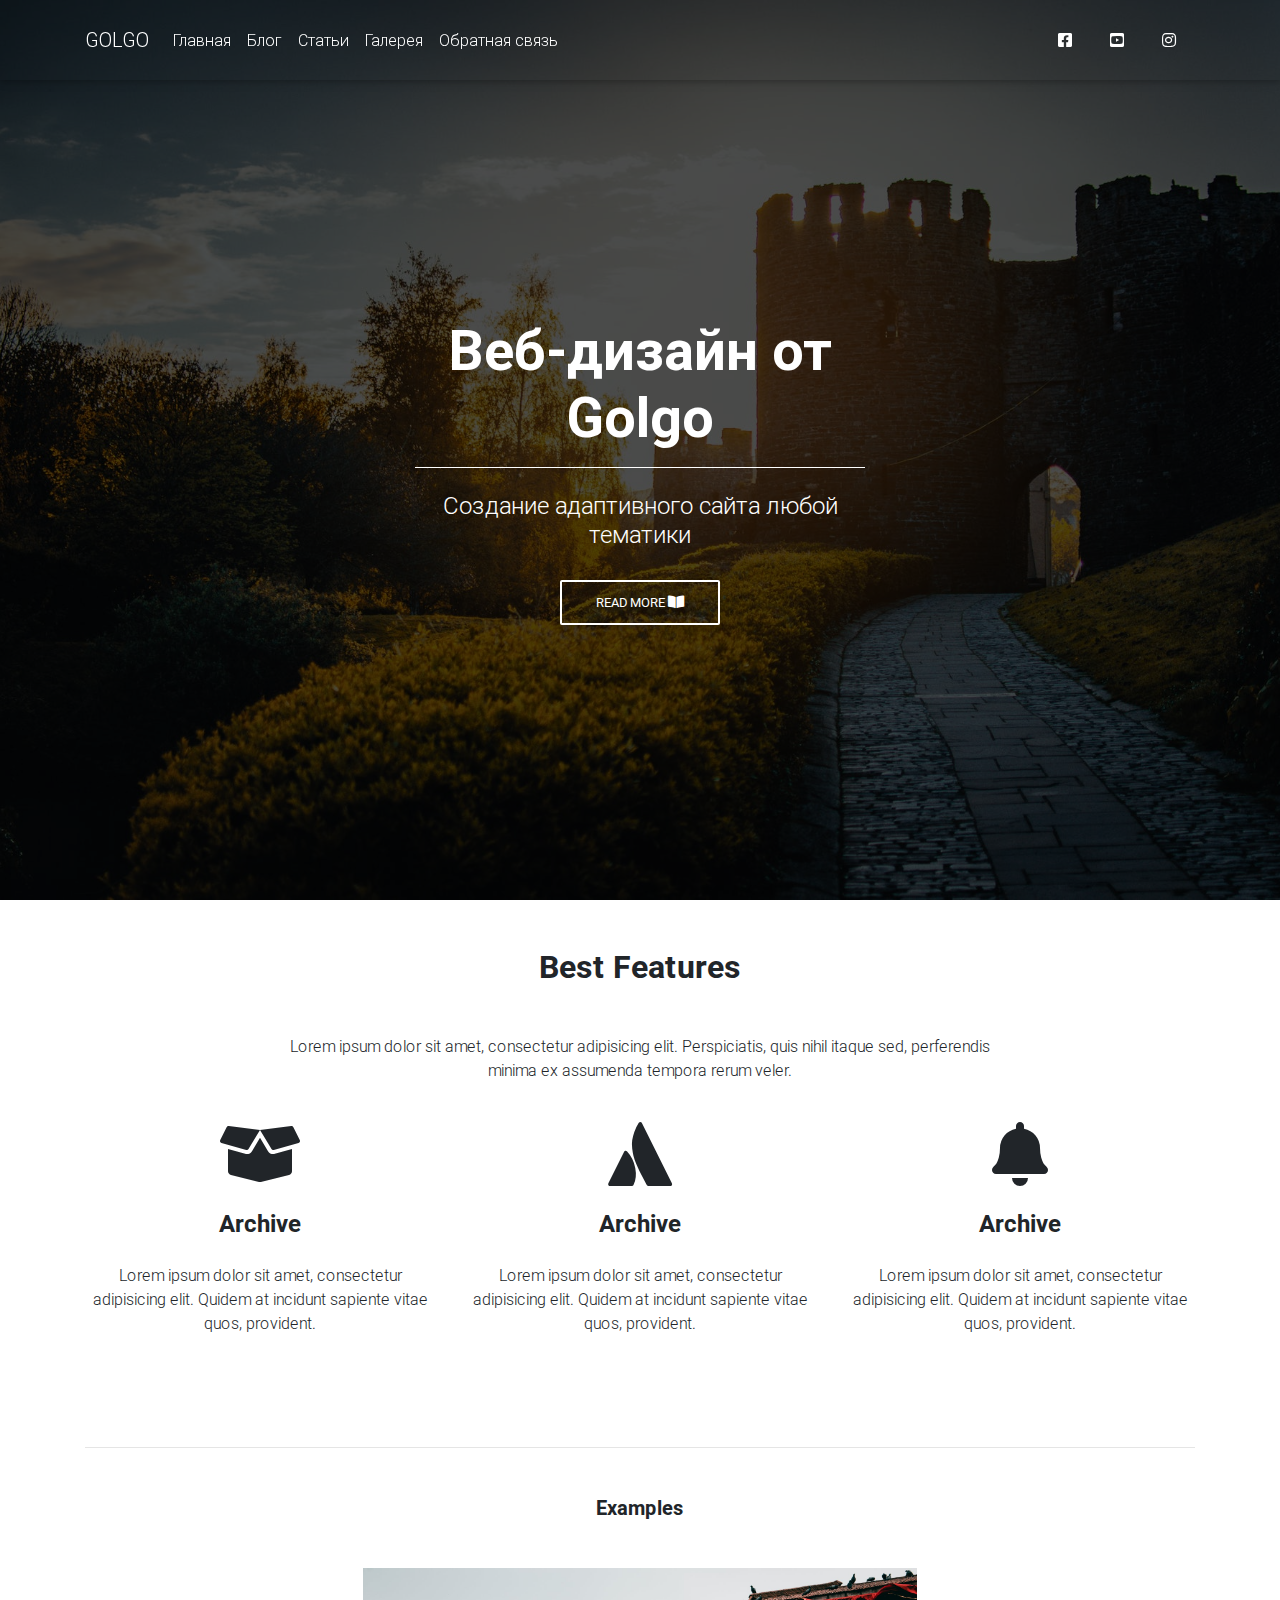
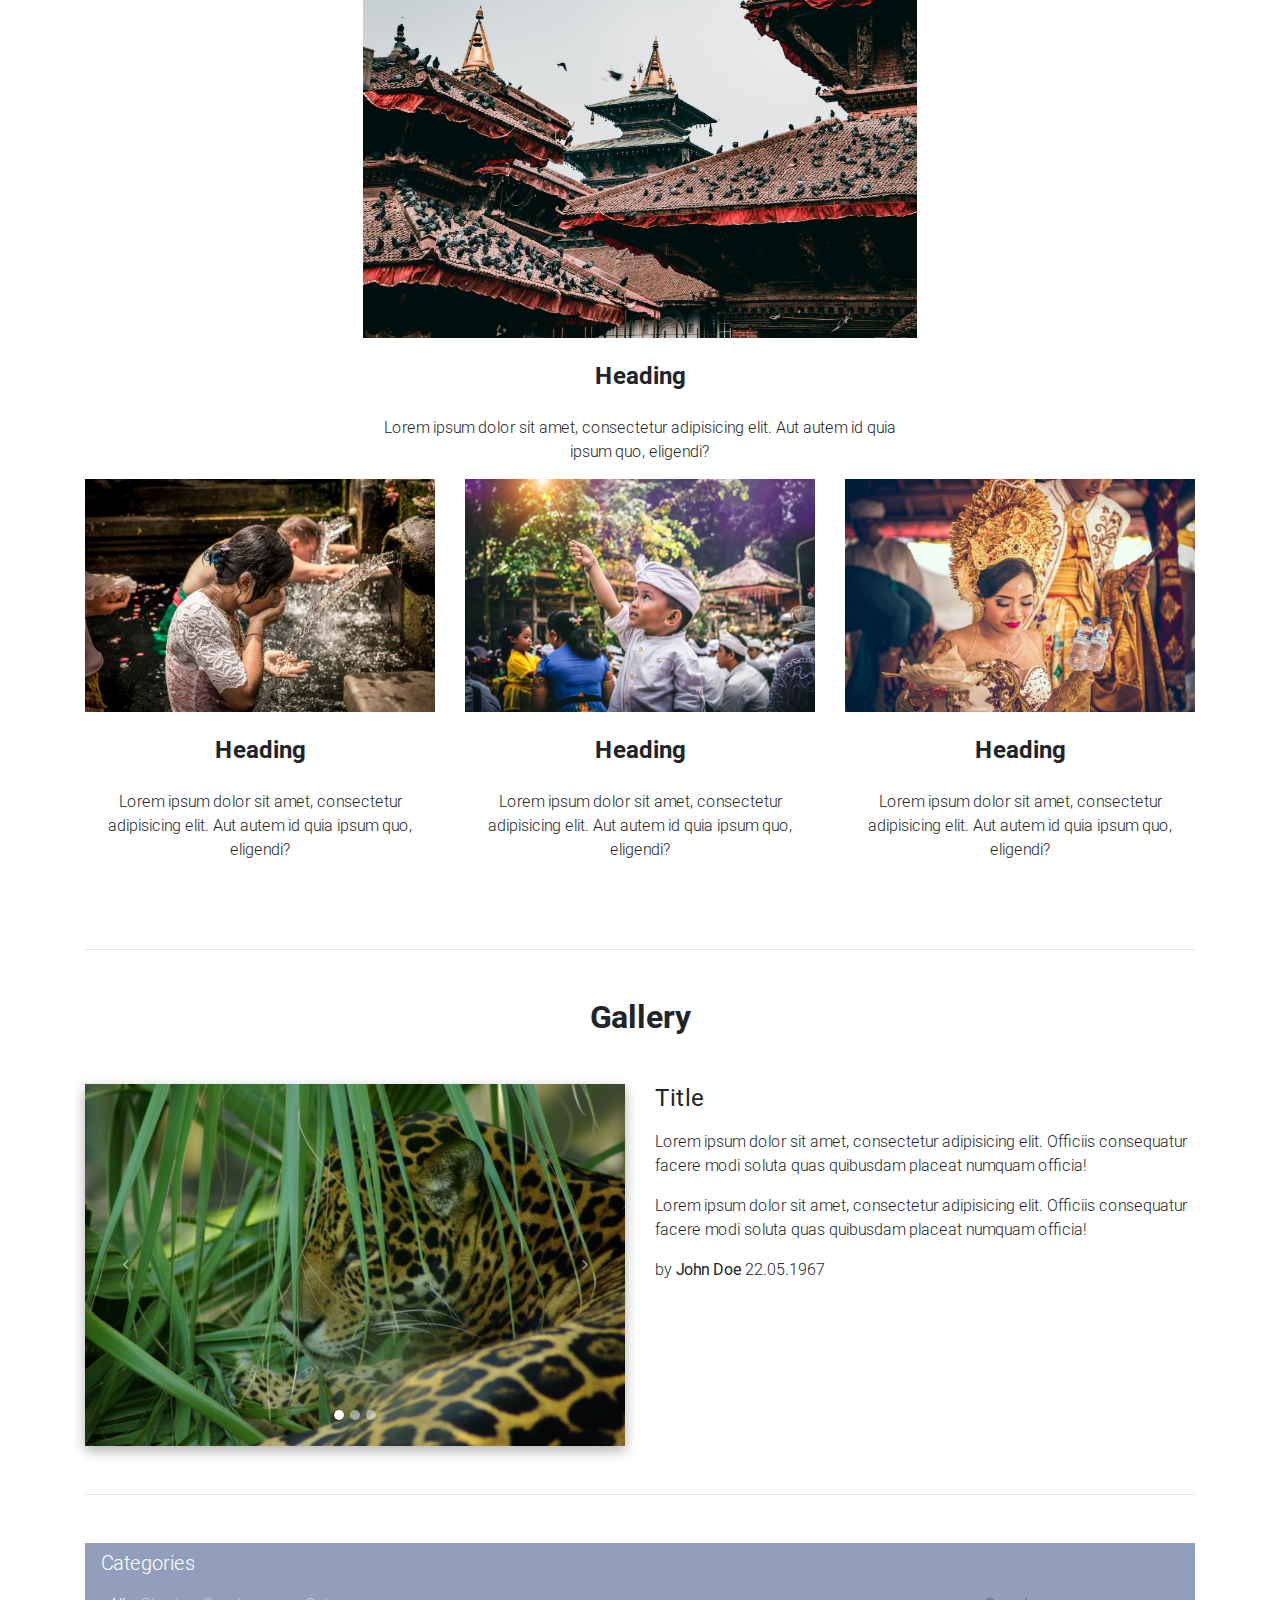
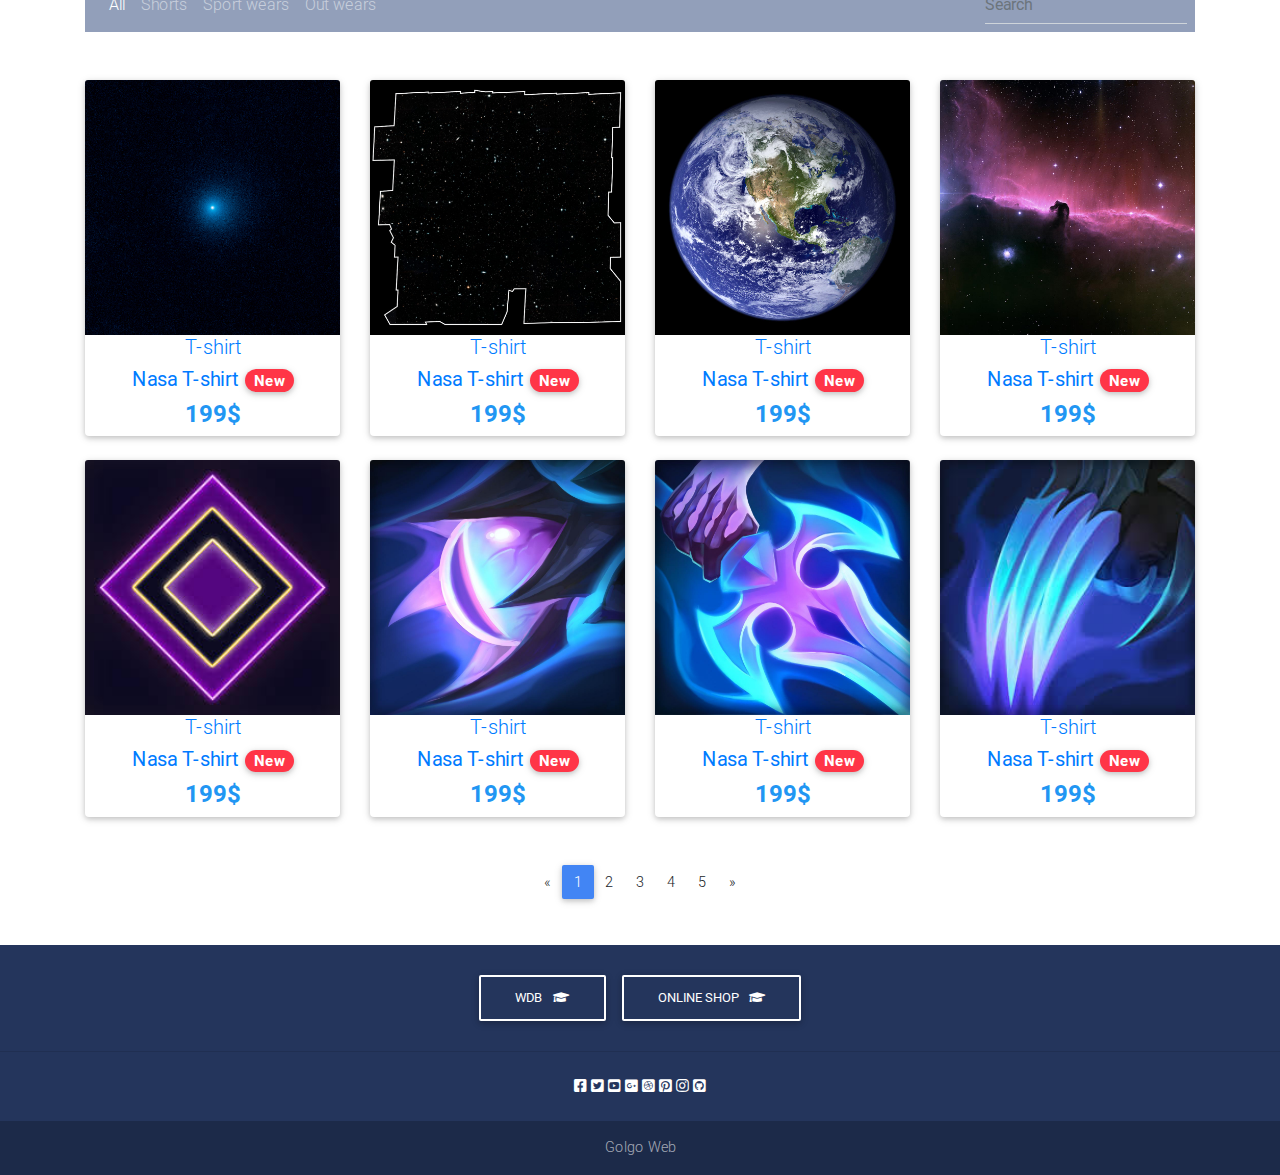
<file: index.html>
<!DOCTYPE html>
<html lang="en">

<head>
  <meta charset="utf-8">
  <meta name="viewport" content="width=device-width, initial-scale=1, shrink-to-fit=no">
  <meta http-equiv="x-ua-compatible" content="ie=edge">
  <title>GOLGO</title>
  <!-- Font Awesome -->
  <link rel="stylesheet" href="https://use.fontawesome.com/releases/v5.8.1/css/all.css">
  <!-- Bootstrap core CSS -->
  <link href="css/bootstrap.min.css" rel="stylesheet">
  <!-- Material Design Bootstrap -->
  <link href="css/mdb.min.css" rel="stylesheet">
  <!-- Your custom styles (optional) -->
  <link href="css/style.css" rel="stylesheet">
</head>

<body>

  <header>

    <!-- Напигация, адаптивное меню, разворачивающееся на маленьких экранах-->
    <nav class="navbar navbar-expand-lg navbar-dark fixed-top scrolling-navbar">
      <div class="container">
        <a href="#" class="navbar-brand">GOLGO</a>

        <button class="navbar-toggler" type="button" data-toggle='collapse' data-target='#basicExampleNav' aria-controls='basicExampleNav'>
          <span class="navbar-toggler-icon" aria-expanded='false' aria-label='Toggle Navigation'>

          </span>
        </button>

        <!-- Навигационные списки-->

        <div class="collapse navbar-collapse" id="basicExampleNav">
          <ul class="navbar-nav mr-auto smooth-scroll">
            <li class="nav-item">
              <a href="#intro" class="nav-link waves-effect waves-light">
                Главная
              </a>
            </li>
            <li class="nav-item">
              <a href="#best-features" class="nav-link waves-effect waves-light">
                Блог
              </a>
            </li>
            <li class="nav-item">
              <a href="#examples" class="nav-link waves-effect waves-light">
                Статьи
              </a>
            </li>
            <li class="nav-item">
              <a href="#gallery" class="nav-link waves-effect waves-light">
                Галерея
              </a>
            </li>
            <li class="nav-item">
              <a href="#contacts" class="nav-link waves-effect waves-light">
                Обратная связь
              </a>
            </li>
          </ul>
          <!-- Иконки социальных сетей-->
          <ul class="navbar-nav nav-flex-icons">
            <li class="nav-item nav-link">
              <a href="#" class="nav-link waves-effect waves-light">
                <i class="fab fa-facebook-square"></i>
              </a>
            </li>
            <li class="nav-item nav-link">
              <a href="#" class="nav-link waves-effect waves-light">
                <i class="fab fa-youtube-square"></i>
              </a>
            </li>
            <li class="nav-item nav-link">
              <a href="#" class="nav-link waves-effect waves-light">
                <i class="fab fa-instagram"></i>
              </a>
            </li>
          </ul>
        </div>


      </div>
    </nav>
    <!-- Тело хэдера, заголовок сайта и описание контента, фон-->
    <div id="intro" class="view">
      <div class="mask rgba-black-strong">
        <div class="container-fluid d-flex align-items-center justify-content-center h-100">
          <div class="row d-flex justify-content-center text-center">
            <div class="col-md-10">
              <h2 class="display-4 font-weight-bold white-text pt-5 mb-2">
                Веб-дизайн от Golgo
              </h2>
              <hr class="hr-light">
              <h4 class="white-text my-4">Создание адаптивного сайта любой тематики</h4>
              <button class="btn btn-outline-white waves-effect waves-light">
                Read more <i class="fas fa-book-open"></i>
              </button>
            </div>
          </div>

        </div>
      </div>
    </div>
  </header>


  <!-- Описание лучших фич с поясняющей фотографией-->
  <main class="mt-5">
    <div class="container">
      <section id="best-features" class="text-center">
        <h2 class="mb-5 font-weight-bold">
          Best Features
        </h2>
        <div class="row d-flex justify-content-center mb-4">
          <div class="col-md-8">
            <p class="gray-text">
              Lorem ipsum dolor sit amet, consectetur adipisicing elit. Perspiciatis, quis nihil itaque sed, perferendis minima ex assumenda tempora rerum veler.
            </p>
          </div>
        </div>
        


        <div class="row">
          <div class="col-md-4 mb-5">
            <i class="fas fa-box-open fa-4x gray-text"></i>
            <h4 class="my-4 font-weight-bold">Archive</h4>
            <p class="gray-text">
              Lorem ipsum dolor sit amet, consectetur adipisicing elit. Quidem at incidunt sapiente vitae quos, provident.
            </p>
          </div>

          <div class="col-md-4 mb-5">
            <i class="fab fa-atlassian fa-4x gray-text"></i>
            <h4 class="my-4 font-weight-bold">Archive</h4>
            <p class="gray-text">
              Lorem ipsum dolor sit amet, consectetur adipisicing elit. Quidem at incidunt sapiente vitae quos, provident.
            </p>
          </div>

          <div class="col-md-4 mb-5">
            <i class="fas fa-bell fa-4x gray-text"></i>
            <h4 class="my-4 font-weight-bold">Archive</h4>
            <p class="gray-text">
              Lorem ipsum dolor sit amet, consectetur adipisicing elit. Quidem at incidunt sapiente vitae quos, provident.
            </p>
          </div>
        </div>
      </section>

      <hr class="my-5">

      <section id="examples" class="text-center">
        <h5 class="mb-5 font-weight-bold">Examples</h5>


        <div class=" mx-auto w-50">
          <div class="view ovelay zoom">
            <img src="img/temple.jpeg" alt="temple" class="img-fluid">
            <div class="mask flex-center"></div>
          </div>


          <h4 class="my-4 font-weight-bold">Heading</h4>
          <p class="gray-text">
            Lorem ipsum dolor sit amet, consectetur adipisicing elit. Aut autem id quia ipsum quo, eligendi?
          </p>
        </div>


        <div class="row">
          <div class="col-lg-4 col-md-12 mb-4">
            <div class="view overlay hoverable">
              <img src="img/girl.jpeg" class="img-fluid " alt="smaple image">
              <div class="mask flex-center rgba-green-slight">
                <p class="white-text"></p>
              </div>
            </div>


            <h4 class="my-4 font-weight-bold">Heading</h4>
            <p class="gray-text">
              Lorem ipsum dolor sit amet, consectetur adipisicing elit. Aut autem id quia ipsum quo, eligendi?
            </p>
          </div>

          <div class="col-lg-4 col-md-12 mb-4">
            <div class="view overlay hoverable">
              <img src="img/boy.jpeg" class="img-fluid " alt="smaple image">
              <div class="mask flex-center rgba-green-slight">
                <p class="white-text"></p>
              </div>
            </div>

            <h4 class="my-4 font-weight-bold">Heading</h4>
            <p class="gray-text">
              Lorem ipsum dolor sit amet, consectetur adipisicing elit. Aut autem id quia ipsum quo, eligendi?
            </p>
          </div>
          

          <div class="col-lg-4 col-md-12 mb-4">
            <div class="view overlay hoverable">
              <img src="img/woman.jpeg" class="img-fluid " alt="smaple image">
              <div class="mask flex-center rgba-green-slight">
                <p class="white-text"></p>
              </div>
            </div>

            <h4 class="my-4 font-weight-bold">Heading</h4>
            <p class="gray-text">
              Lorem ipsum dolor sit amet, consectetur adipisicing elit. Aut autem id quia ipsum quo, eligendi?
            </p>
            
          </div>
        </div>


      </section>

      <hr class="my-5 ">

      <section id="gallery">
        <h2 class="mb-5 font-weight-bold text-center">
          Gallery
        </h2>
        <div class="row mb-5">
          <div class="col-md-6 m-auto">
            <div id="carousel-example-1z" class="carousel slide carousel-fade" data-ride='carousel'>
              <ol class="carousel-indicators">  
                <li class="active" data-target='carousel-example-1z' data-slide-to='0'> </li>
                <li data-target='carousel-example-1z' data-slide-to='1'> </li>
                <li data-target='carousel-example-1z' data-slide-to='2'> </li>
              </ol>

              <div class="carousel-inner z-depth-1-half" role='list-box'> 
                <div class="carousel-item active">
                  <img src="img/jaguar.jpg" alt="" class="display-block w-100">
                </div>

                <div class="carousel-item">
                  <img src="img/wood.jpg" alt="" class="display-block w-100">
                </div>

                <div class="carousel-item">
                  <img src="img/road.jpg" alt="" class="display-block w-100">
                </div>
              </div>


              <a href="#carousel-example-1z" class="carousel-control-prev" role='button' data-slide='prev'>
                <span class="carousel-control-prev-icon" aria-hidden='true'>

                </span>
              </a>

              <a href="#carousel-example-1z" class="carousel-control-next" role='button' data-slide='next'>
                <span class="carousel-control-next-icon" aria-hidden='true'>

                </span>
              </a>


            </div>
          </div>
          <div class="col-md-6">
            <h4 class="mb-3">
              <strong>Title</strong>
            </h4>
            <p>
              Lorem ipsum dolor sit amet, consectetur adipisicing elit. Officiis consequatur facere modi soluta quas quibusdam placeat numquam officia!
            </p>
            <p>
              Lorem ipsum dolor sit amet, consectetur adipisicing elit. Officiis consequatur facere modi soluta quas quibusdam placeat numquam officia!
            </p>
            <p>by <strong><a>John Doe</a> </strong>22.05.1967</p>
          </div>
        </div>
      </section>

      <hr class="mt-5 mb-5">
    </div>
  </main>


  <main>
    <div class="container">
      <nav class="navbar-expand-lg navbar-dark mdb-color lighten-3 mt-3 mb-5">

        <sapn class="navbar-brand ml-3">
          Categories
        </sapn>
        <button class="navbar-toggler" type="button" data-toggle='collapse' data-target='#nextNav' aria-controls='nextNav'>

          <span class="navbar-toggler-icon" aria-expanded='false' aria-label='Toggle Navigation'>
          </span>

        </button>

        <div class="collapse navbar-collapse ml-3" id="nextNav">
          <ul class="navbar-nav mr-auto">

            <li class="nav-item active">
              <a href="#" class="nav-link">All</a>
            </li>

            <li class="nav-item">
              <a href="#" class="nav-link">Shorts</a>
            </li>

            <li class="nav-item">
              <a href="#" class="nav-link">Sport wears</a>
            </li>

            <li class="nav-item">
              <a href="#" class="nav-link">Out wears</a>
            </li>

          </ul>

          <form class="form-inline">
            <div class="md-form my-0">
              <input type="text" class="form-control mr-sm-2" placeholder="Search" aria-label='Search'>
            </div>
          </form> <!-- md-form корректирует форму -->
        </div>

      </nav>

      <section class="text-center mb-4">
        <div class="row wow fadeIn">


          <div class="col-lg-3 col-md-6 mb-4">
            <div class="card">

              <div class="view overlay">
                <img src="img/03.png" alt="space" class="card-img-top">
                <a href="#">
                  <div class="mask rgba-white-slight"></div>
                </a>
              </div>

              <div class="card-bode text-center">
                <a href="#" class="gray-text">
                  <h5>
                    T-shirt
                  </h5>
                </a>


                <h5>
                  <strong>
                    <a href="" class="dark-gray-text">
                      Nasa T-shirt
                      <span class="badge badge-pill danger-color">
                        New
                      </span>
                    </a>
                  </strong>
                </h5>

                <h4 class="font-weight-bold blue-text">
                  <strong>
                    199$
                  </strong>
                </h4>

              </div>

            </div>
          </div>




          <div class="col-lg-3 col-md-6 mb-4">
            <div class="card">

              <div class="view overlay">
                <img src="img/08.png" alt="space" class="card-img-top">
                <a href="#">
                  <div class="mask rgba-white-slight"></div>
                </a>
              </div>

              <div class="card-bode text-center">
                <a href="#" class="gray-text">
                  <h5>
                    T-shirt
                  </h5>
                </a>


                <h5>
                  <strong>
                    <a href="" class="dark-gray-text">
                      Nasa T-shirt
                      <span class="badge badge-pill danger-color">
                        New
                      </span>
                    </a>
                  </strong>
                </h5>

                <h4 class="font-weight-bold blue-text">
                  <strong>
                    199$
                  </strong>
                </h4>

              </div>

            </div>
          </div>




          <div class="col-lg-3 col-md-6 mb-4">
            <div class="card">

              <div class="view overlay">
                <img src="img/01.jpg" alt="space" class="card-img-top">
                <a href="#">
                  <div class="mask rgba-white-slight"></div>
                </a>
              </div>

              <div class="card-bode text-center">
                <a href="#" class="gray-text">
                  <h5>
                    T-shirt
                  </h5>
                </a>


                <h5>
                  <strong>
                    <a href="" class="dark-gray-text">
                      Nasa T-shirt
                      <span class="badge badge-pill danger-color">
                        New
                      </span>
                    </a>
                  </strong>
                </h5>

                <h4 class="font-weight-bold blue-text">
                  <strong>
                    199$
                  </strong>
                </h4>

              </div>

            </div>
          </div>




          <div class="col-lg-3 col-md-6 mb-4">
            <div class="card">

              <div class="view overlay">
                <img src="img/02.jpg" alt="space" class="card-img-top">
                <a href="#">
                  <div class="mask rgba-white-slight"></div>
                </a>
              </div>

              <div class="card-bode text-center">
                <a href="#" class="gray-text">
                  <h5>
                    T-shirt
                  </h5>
                </a>


                <h5>
                  <strong>
                    <a href="" class="dark-gray-text">
                      Nasa T-shirt
                      <span class="badge badge-pill danger-color">
                        New
                      </span>
                    </a>
                  </strong>
                </h5>

                <h4 class="font-weight-bold blue-text">
                  <strong>
                    199$
                  </strong>
                </h4>

              </div>

            </div>
          </div>


        </div> <!--row-->
        <!-- ROW-2 is BEGINNING! -->

        <div class="row wow fadeIn">


          <div class="col-lg-3 col-md-6 mb-4">
            <div class="card">

              <div class="view overlay">
                <img src="img/04.jpg" alt="space" class="card-img-top">
                <a href="#">
                  <div class="mask rgba-white-slight"></div>
                </a>
              </div>

              <div class="card-bode text-center">
                <a href="#" class="gray-text">
                  <h5>
                    T-shirt
                  </h5>
                </a>


                <h5>
                  <strong>
                    <a href="" class="dark-gray-text">
                      Nasa T-shirt
                      <span class="badge badge-pill danger-color">
                        New
                      </span>
                    </a>
                  </strong>
                </h5>

                <h4 class="font-weight-bold blue-text">
                  <strong>
                    199$
                  </strong>
                </h4>

              </div>

            </div>
          </div>




          <div class="col-lg-3 col-md-6 mb-4">
            <div class="card">

              <div class="view overlay">
                <img src="img/05.jpg" alt="space" class="card-img-top">
                <a href="#">
                  <div class="mask rgba-white-slight"></div>
                </a>
              </div>

              <div class="card-bode text-center">
                <a href="#" class="gray-text">
                  <h5>
                    T-shirt
                  </h5>
                </a>


                <h5>
                  <strong>
                    <a href="" class="dark-gray-text">
                      Nasa T-shirt
                      <span class="badge badge-pill danger-color">
                        New
                      </span>
                    </a>
                  </strong>
                </h5>

                <h4 class="font-weight-bold blue-text">
                  <strong>
                    199$
                  </strong>
                </h4>

              </div>

            </div>
          </div>




          <div class="col-lg-3 col-md-6 mb-4">
            <div class="card">

              <div class="view overlay">
                <img src="img/06.jpg" alt="space" class="card-img-top">
                <a href="#">
                  <div class="mask rgba-white-slight"></div>
                </a>
              </div>

              <div class="card-bode text-center">
                <a href="#" class="gray-text">
                  <h5>
                    T-shirt
                  </h5>
                </a>


                <h5>
                  <strong>
                    <a href="" class="dark-gray-text">
                      Nasa T-shirt
                      <span class="badge badge-pill danger-color">
                        New
                      </span>
                    </a>
                  </strong>
                </h5>

                <h4 class="font-weight-bold blue-text">
                  <strong>
                    199$
                  </strong>
                </h4>

              </div>

            </div>
          </div>




          <div class="col-lg-3 col-md-6 mb-4">
            <div class="card">

              <div class="view overlay">
                <img src="img/07.jpg" alt="space" class="card-img-top">
                <a href="#">
                  <div class="mask rgba-white-slight"></div>
                </a>
              </div>

              <div class="card-bode text-center">
                <a href="#" class="gray-text">
                  <h5>
                    T-shirt
                  </h5>
                </a>


                <h5>
                  <strong>
                    <a href="" class="dark-gray-text">
                      Nasa T-shirt
                      <span class="badge badge-pill danger-color">
                        New
                      </span>
                    </a>
                  </strong>
                </h5>

                <h4 class="font-weight-bold blue-text">
                  <strong>
                    199$
                  </strong>
                </h4>

              </div>

            </div>
          </div>


        </div> <!--row-->


      </section>
      <!--justify-content-center должен сочетаться с d-flex -->
      <nav class="d-flex justify-content-center wow fadeIn">
        <ul class="pagination pg-blue">
          <li class="page-item">
            <a href="#" class="page-link" aria-lable="Previous">
              <span aria-hidden='true'>&laquo</span>
            </a>
          </li>

          <li class="page-item active">
            <a href="#" class="page-link" aria-lable="Previous">
              <span aria-hidden='true'>1</span>
            </a>
          </li>

          <li class="page-item">
            <a href="#" class="page-link" aria-lable="Previous">
              <span aria-hidden='true'>2</span>
            </a>
          </li>

          <li class="page-item">
            <a href="#" class="page-link" aria-lable="Previous">
              <span aria-hidden='true'>3</span>
            </a>
          </li>

          <li class="page-item">
            <a href="#" class="page-link" aria-lable="Previous">
              <span aria-hidden='true'>4</span>
            </a>
          </li>

          <li class="page-item">
            <a href="#" class="page-link" aria-lable="Previous">
              <span aria-hidden='true'>5</span>
            </a>
          </li>

          <li class="page-item">
            <a href="#" class="page-link" aria-lable="Next">
              <span aria-hidden='true'>&raquo</span>
            </a>
          </li>
        </ul>
      </nav>
    </div>
  </main>
  <!-- The END -->

  <footer class="page-footer text-center font-small mt-4 wow fadeIn">
    <div class="pt-4">
      <a href='#' role='button' class="btn btn-outline-white">
        WDB
        <i class="fa fa-graduation-cap ml-2"></i>
      </a>

      <a href='#' role='button' class="btn btn-outline-white">
        Online Shop
        <i class="fa fa-graduation-cap ml-2"></i>
      </a>

    </div>
    <hr class="my-4">

    <div class="pb-4">
      <a href="#">
        <i class="fab fa-facebook-square"></i>
      </a>

      <a href="#">
        <i class="fab fa-twitter-square"></i>
      </a>

      <a href="#">
        <i class="fab fa-youtube-square"></i>
      </a>

      <a href="#">
        <i class="fab fa-google-plus-square"></i>
      </a>

      <a href="#">
        <i class="fab fa-dribbble-square"></i>
      </a>

      <a href="#">
        <i class="fab fa-pinterest-square"></i>
      </a>

      <a href="#">
        <i class="fab fa-instagram"></i>
      </a>

      <a href="#">
        <i class="fab fa-github-square"></i>
      </a>
    </div>

    <div class="footer-copyright py-3">
      Golgo Web
    </div>

  </footer>


  <!-- SCRIPTS -->
  <!-- JQuery -->
  <script type="text/javascript" src="js/jquery-3.4.0.min.js"></script>
  <!-- Bootstrap tooltips -->
  <script type="text/javascript" src="js/popper.min.js"></script>
  <!-- Bootstrap core JavaScript -->
  <script type="text/javascript" src="js/bootstrap.min.js"></script>
  <!-- MDB core JavaScript -->
  <script type="text/javascript" src="js/mdb.min.js"></script>
  <script>
    new WOW().init();
  </script>
</body>

</html>
</file>
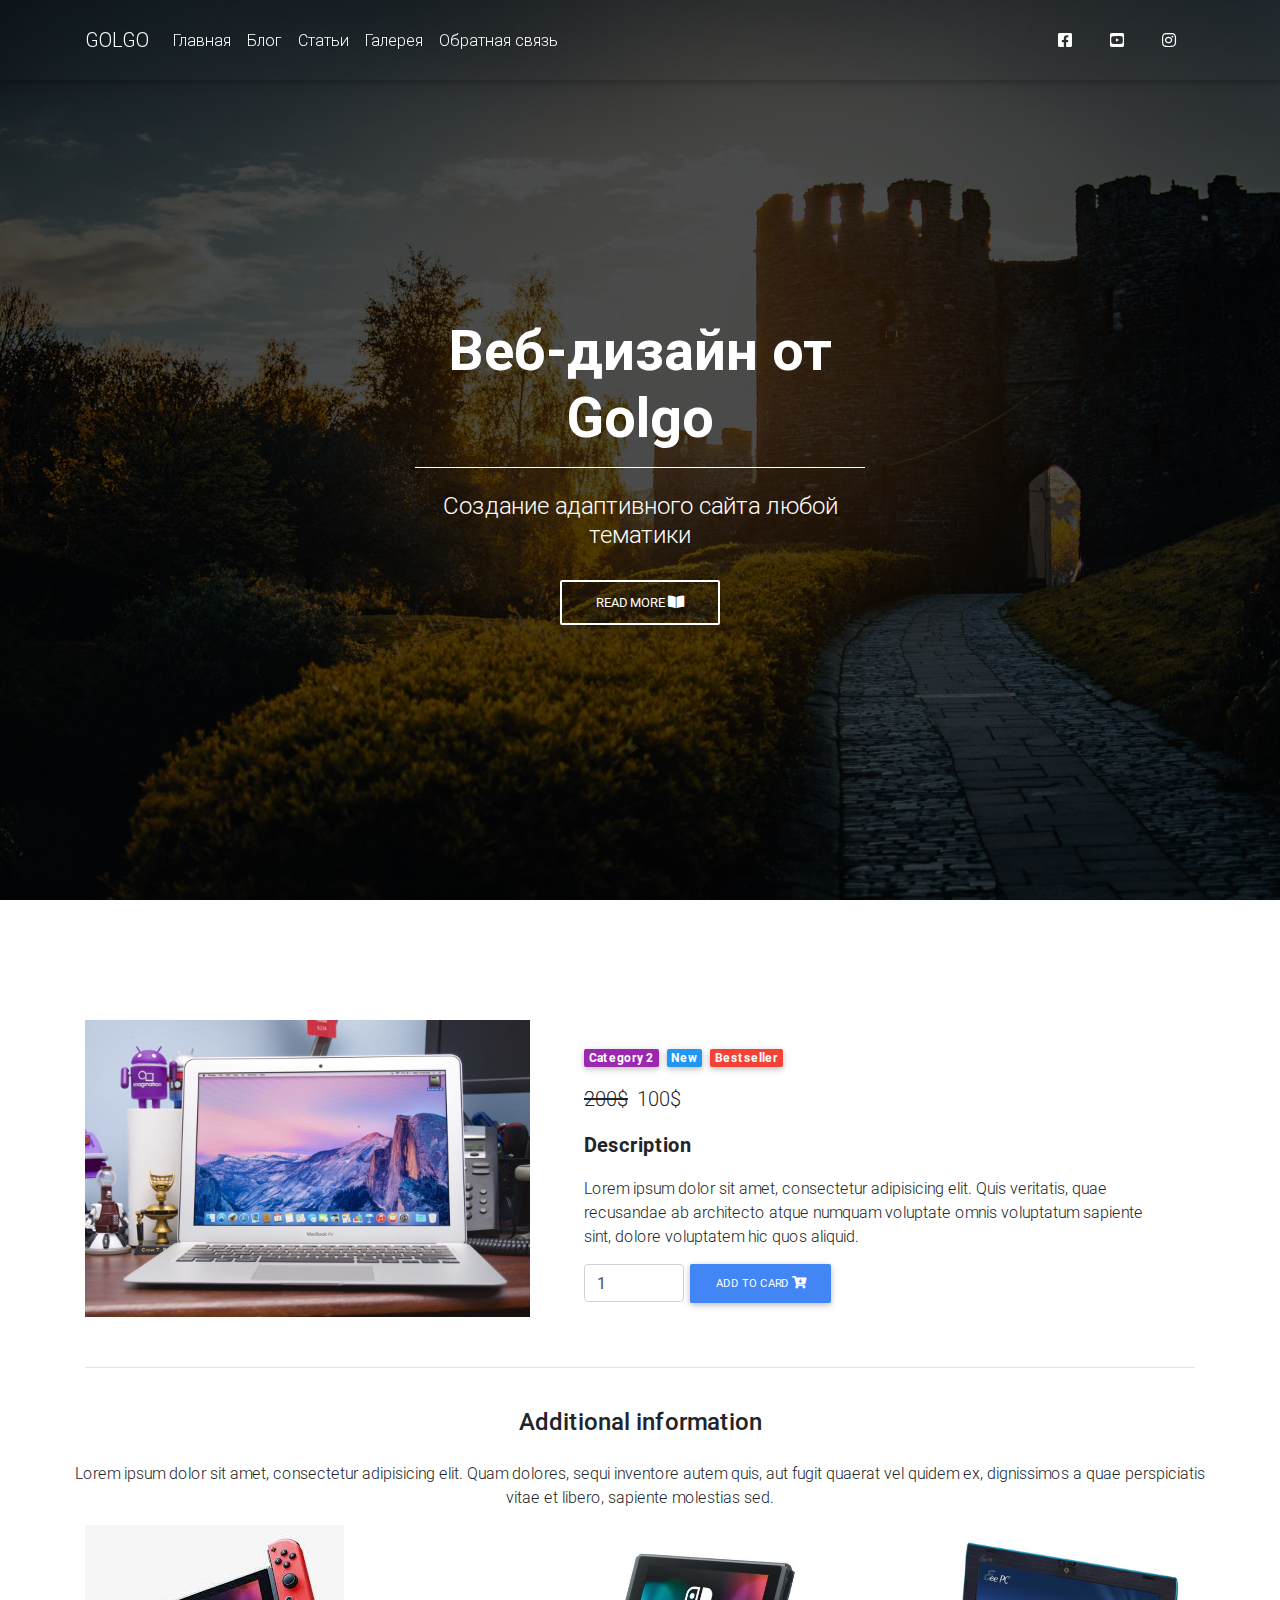
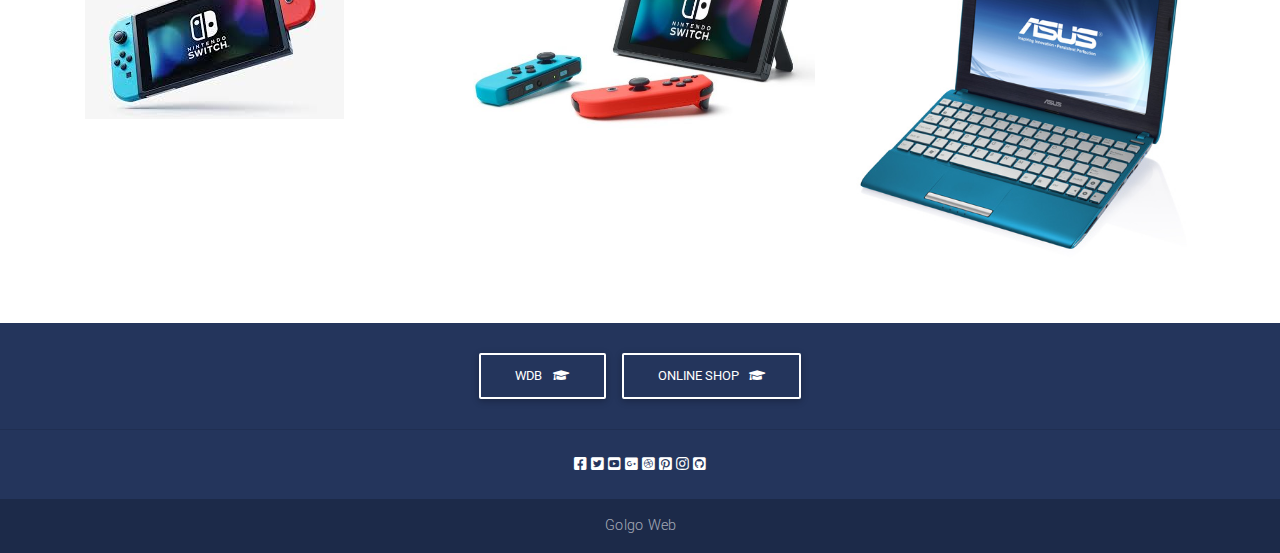
<file: sport-shop.html>
<!DOCTYPE html>
<html lang="en">

<head>
  <meta charset="utf-8">
  <meta name="viewport" content="width=device-width, initial-scale=1, shrink-to-fit=no">
  <meta http-equiv="x-ua-compatible" content="ie=edge">
  <title>Sport-shop</title>
  <!-- Font Awesome -->
  <link rel="stylesheet" href="https://use.fontawesome.com/releases/v5.8.1/css/all.css">
  <!-- Bootstrap core CSS -->
  <link href="css/bootstrap.min.css" rel="stylesheet">
  <!-- Material Design Bootstrap -->
  <link href="css/mdb.min.css" rel="stylesheet">
  <!-- Your custom styles (optional) -->
  <link href="css/style.css" rel="stylesheet">
</head>

<body>

  <header>

    <!-- Напигация, адаптивное меню, разворачивающееся на маленьких экранах-->
    <nav class="navbar navbar-expand-lg navbar-dark fixed-top scrolling-navbar">
      <div class="container">
        <a href="#" class="navbar-brand">GOLGO</a>

        <button class="navbar-toggler" type="button" data-toggle='collapse' data-target='#basicExampleNav' aria-controls='basicExampleNav'>
          <span class="navbar-toggler-icon" aria-expanded='false' aria-label='Toggle Navigation'>

          </span>
        </button>

        <!-- Навигационные списки-->

        <div class="collapse navbar-collapse" id="basicExampleNav">
          <ul class="navbar-nav mr-auto smooth-scroll">
            <li class="nav-item">
              <a href="#intro" class="nav-link waves-effect waves-light">
                Главная
              </a>
            </li>
            <li class="nav-item">
              <a href="#best-features" class="nav-link waves-effect waves-light">
                Блог
              </a>
            </li>
            <li class="nav-item">
              <a href="#examples" class="nav-link waves-effect waves-light">
                Статьи
              </a>
            </li>
            <li class="nav-item">
              <a href="#gallery" class="nav-link waves-effect waves-light">
                Галерея
              </a>
            </li>
            <li class="nav-item">
              <a href="#contacts" class="nav-link waves-effect waves-light">
                Обратная связь
              </a>
            </li>
          </ul>
          <!-- Иконки социальных сетей-->
          <ul class="navbar-nav nav-flex-icons">
            <li class="nav-item nav-link">
              <a href="#" class="nav-link waves-effect waves-light">
                <i class="fab fa-facebook-square"></i>
              </a>
            </li>
            <li class="nav-item nav-link">
              <a href="#" class="nav-link waves-effect waves-light">
                <i class="fab fa-youtube-square"></i>
              </a>
            </li>
            <li class="nav-item nav-link">
              <a href="#" class="nav-link waves-effect waves-light">
                <i class="fab fa-instagram"></i>
              </a>
            </li>
          </ul>
        </div>


      </div>
    </nav>
    <!-- Тело хэдера, заголовок сайта и описание контента, фон-->
    <div id="intro" class="view">
      <div class="mask rgba-black-strong">
        <div class="container-fluid d-flex align-items-center justify-content-center h-100">
          <div class="row d-flex justify-content-center text-center">
            <div class="col-md-10">
              <h2 class="display-4 font-weight-bold white-text pt-5 mb-2">
                Веб-дизайн от Golgo
              </h2>
              <hr class="hr-light">
              <h4 class="white-text my-4">Создание адаптивного сайта любой тематики</h4>
              <button class="btn btn-outline-white waves-effect waves-light">
                Read more <i class="fas fa-book-open"></i>
              </button>
            </div>
          </div>

        </div>
      </div>
    </div>
  </header>

  <main class="mt-5 pt-4">
    <div class="container dark-gray-text mt-5">
      <div class="row wow fadeIn">
        <div class="col-md-5 mb-4">
          <img src="img/mac.jpg" alt="macbook" class="img-fluid">
        </div>
        <div class="col md-6 mb-4 wow zoomIn">
          <div class="p-4">
            <div class="mb-3">

              <a href="#">
              <span class="badge purple mr-1">
                Category 2
              </span>
            </a>

            <a href="#">
              <span class="badge blue mr-1">
                New
              </span>
            </a>

            <a href="#">
              <span class="badge red mr-1">
                Bestseller
              </span>
            </a>

            </div>

            <p class="lead">
              <span class="mr-1">
                <del>200$</del>
              </span>

              <span class="mr-1">
                100$
              </span>
            </p>

            <p class="lead font-weight-bold">
              Description
            </p>
            <p>
              Lorem ipsum dolor sit amet, consectetur adipisicing elit. Quis veritatis, quae recusandae ab architecto atque numquam voluptate omnis voluptatum sapiente sint, dolore voluptatem hic quos aliquid.
            </p>

            <form action="" class="d-flex justify-content-left">
              <input type="number" value='1' aria-label="Search" style="width: 100px;" class="form-control"><!--form-control для стилизации формы-->
              <button type='submit' class="btn btn-primary btn-md my-0 p">
                Add to card
                <i class="fas fa-cart-arrow-down"></i>
              </button>
            </form>



          </div>
        </div>
      </div>

<hr>
<div class="row d-flex justify-content-center wow slideInLeft">
  <div class="text-center md-6">
    <h4 class="my-4 h4">
      Additional information
    </h4>
    <p>
      Lorem ipsum dolor sit amet, consectetur adipisicing elit. Quam dolores, sequi inventore autem quis, aut fugit quaerat vel quidem ex, dignissimos a quae perspiciatis vitae et libero, sapiente molestias sed.
    </p>
  </div>
</div>

<div class="row">
  <div class="col-lg-4 col-md-4 col-sm-12 mb-4 wow bounceInRight">
    <img src="img/mob_0.jpg" alt="mobile" class="img-fluid">
  </div>

  <div class="col-lg-4 col-md-4 mb-4 wow rotateInUpLeft">
    <img src="img/mob_1.jpg" alt="mobile" class="img-fluid">
  </div>

  <div class="col-lg-4 col-md-4 mb-4 wow flipInX">
    <img src="img/mob_2.jpg" alt="mobile" class="img-fluid">
  </div>
</div>

    
    </div>
  </main>


  


<!-- The END -->

<footer class="page-footer text-center font-small mt-4 wow fadeIn">
  <div class="pt-4">
    <a href='#' role='button' class="btn btn-outline-white">
      WDB
      <i class="fa fa-graduation-cap ml-2"></i>
    </a>

    <a href='#' role='button' class="btn btn-outline-white">
      Online Shop
      <i class="fa fa-graduation-cap ml-2"></i>
    </a>

  </div>
  <hr class="my-4">

  <div class="pb-4">
    <a href="#">
      <i class="fab fa-facebook-square"></i>
    </a>

    <a href="#">
      <i class="fab fa-twitter-square"></i>
    </a>

    <a href="#">
      <i class="fab fa-youtube-square"></i>
    </a>

    <a href="#">
      <i class="fab fa-google-plus-square"></i>
    </a>

    <a href="#">
      <i class="fab fa-dribbble-square"></i>
    </a>

    <a href="#">
      <i class="fab fa-pinterest-square"></i>
    </a>

    <a href="#">
      <i class="fab fa-instagram"></i>
    </a>

    <a href="#">
      <i class="fab fa-github-square"></i>
    </a>
  </div>

  <div class="footer-copyright py-3">
    Golgo Web
  </div>

</footer>


  <!-- SCRIPTS -->
  <!-- JQuery -->
  <script type="text/javascript" src="js/jquery-3.4.0.min.js"></script>
  <!-- Bootstrap tooltips -->
  <script type="text/javascript" src="js/popper.min.js"></script>
  <!-- Bootstrap core JavaScript -->
  <script type="text/javascript" src="js/bootstrap.min.js"></script>
  <!-- MDB core JavaScript -->
  <script type="text/javascript" src="js/mdb.min.js"></script>
  <script>
    new WOW().init();
  </script>
</body>

</html>
</file>
<file: css/style.css>
html, body, header, #intro {
	height: 100%;
}
#intro {
	background: url(../img/castle.jpg) no-repeat center center fixed;
	-webkit-background-size: cover;
	background-size: cover;
}
.top-nav-collapse {
	background-color: #24355C;
}
@media (max-width: 768px) {
	.navbar:not(.top-nav-collapse) {
		background-color: #24355C;
	}
}
footer {
	background-color: #24355C;
}
</file>
